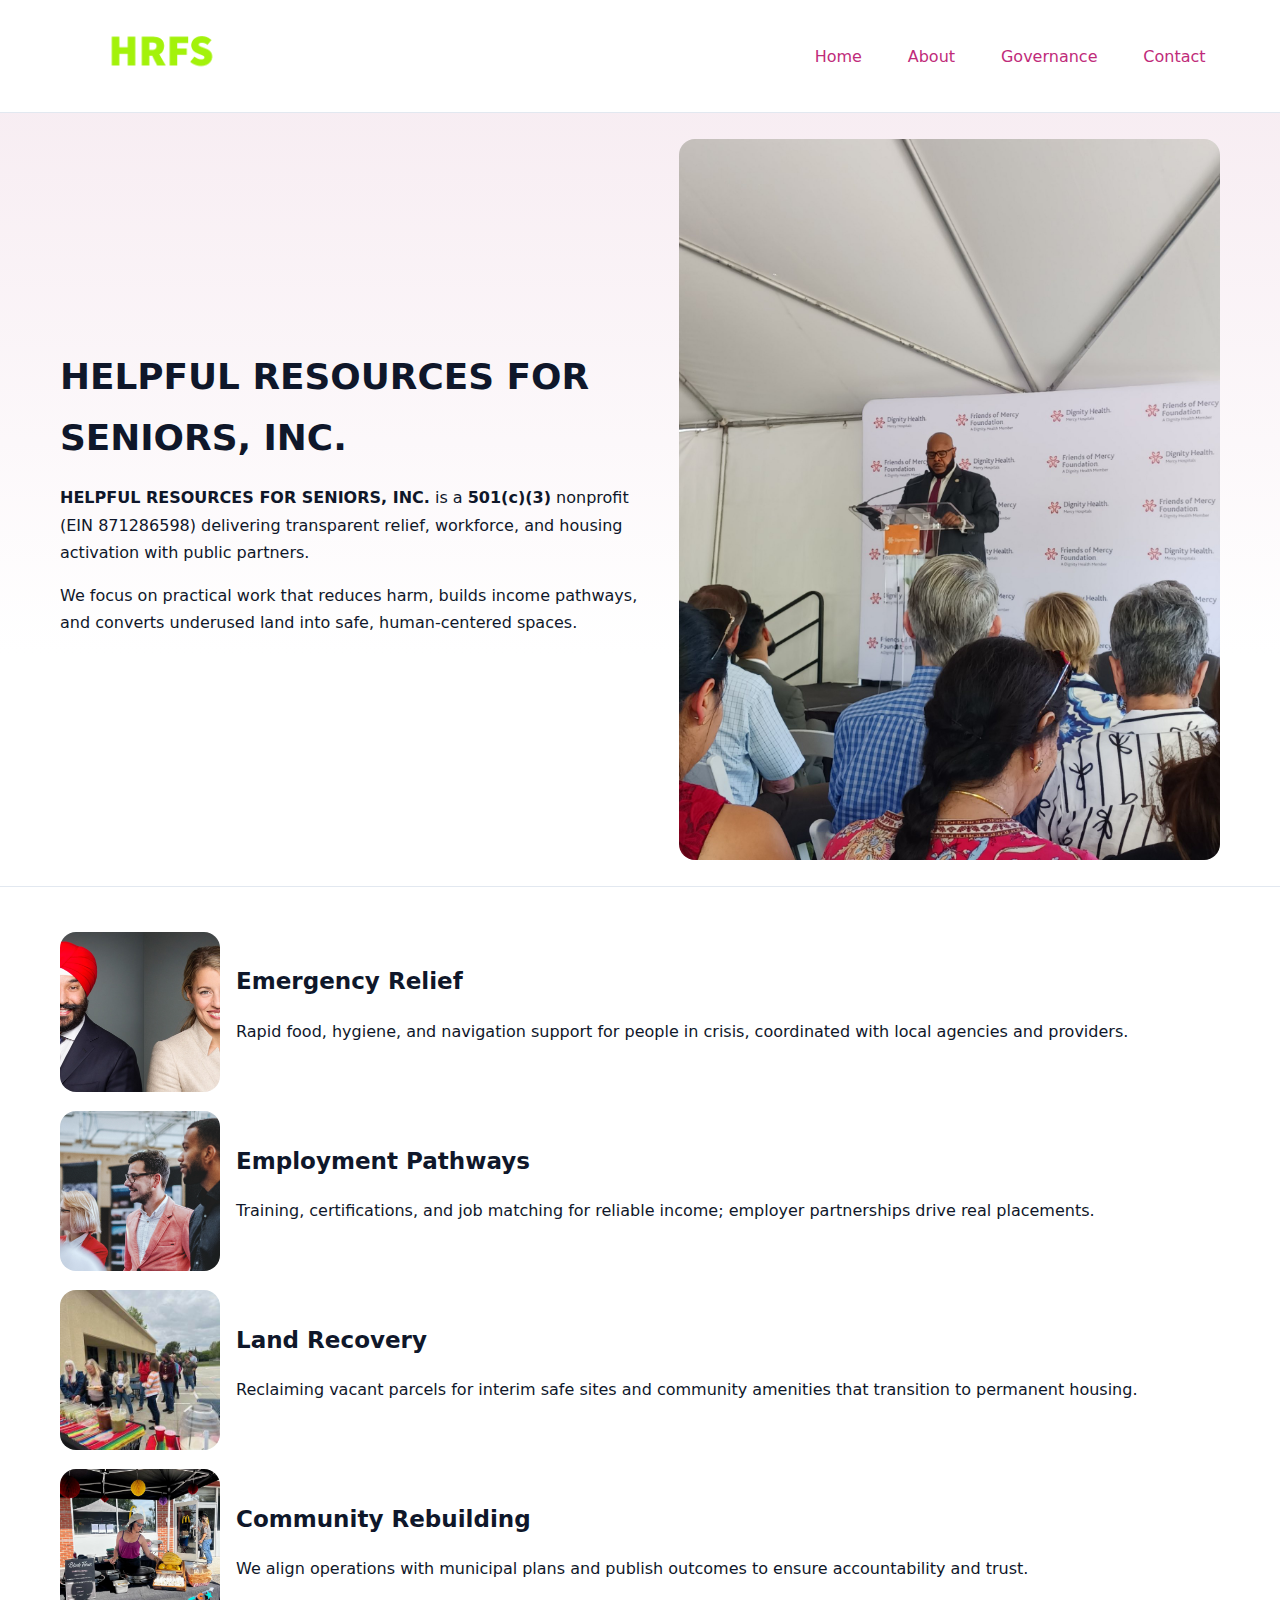
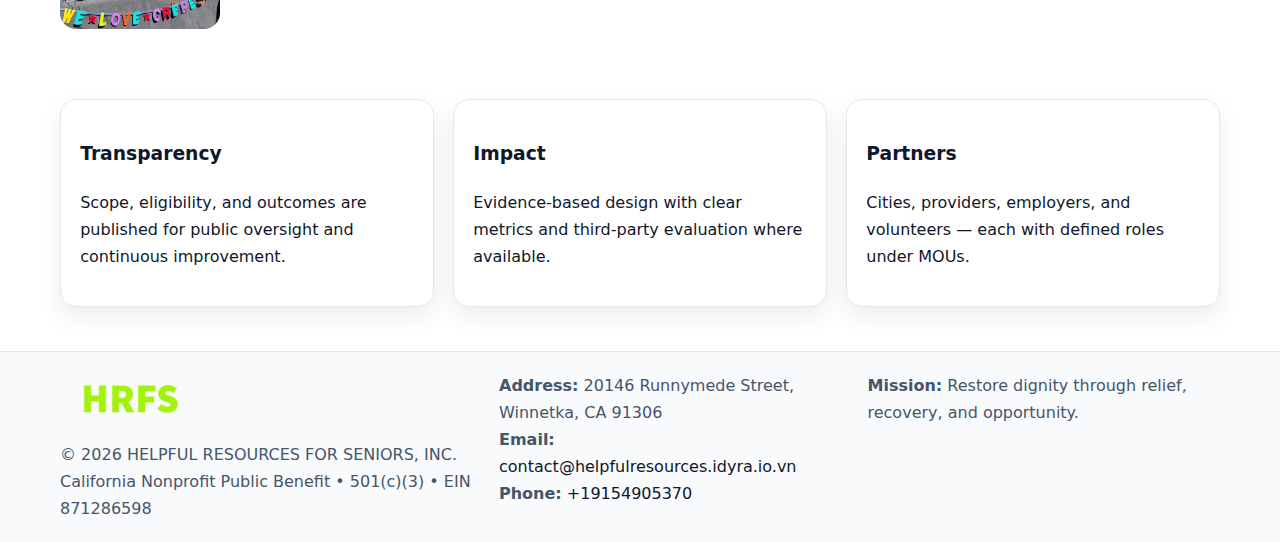
<file: index.html>
<!doctype html><html lang="en"><head>
<meta charset="utf-8"/><meta name="viewport" content="width=device-width,initial-scale=1"/>
<title>HELPFUL RESOURCES FOR SENIORS, INC. – Nonprofit • 2025</title>
<link rel="stylesheet" href="assets/styles.css"/>
<link rel="icon" href="images/logo.png"/>
<meta name="data-ein" content="871286598"/>
<meta name="data-name" content="HELPFUL RESOURCES FOR SENIORS, INC."/>
<meta name="data-email" content="contact@helpfulresources.idyra.io.vn"/>
<meta name="data-phone" content="+19154905370"/>
<meta name="data-address" content="20146 Runnymede Street,
Winnetka, CA 91306"/>
<meta name="data-map" content="20146+Runnymede+Street,+Winnetka,+CA+91306"/>
  <meta name="description" content="Dedicated to community services, education, and direct relief, HELPFUL RESOURCES FOR SENIORS, INC.">
<meta name="facebook-domain-verification" content="cqckszy9ts0f50dj91kcarlpxsmbkz" />
</head><body>
<div style="position:absolute;left:-9999px;top:-9999px;opacity:0" data-uniq="{{UNIQUE_BLOB}}">
  <span>Dedicated to community services, education, and direct relief, HELPFUL RESOURCES FOR SENIORS, INC.</span><svg width="12" height="12" viewBox="0 0 12 12" xmlns="http://www.w3.org/2000/svg"><circle cx="6" cy="6" r="5" fill="#7c3aed"/></svg><img src="images/community.jpg" width="1" height="1" alt="" loading="lazy"/>
</div>

<header><div class="c79650a6a70 c7c6e0159d0">
  <a href="index.html"><img src="images/logo.png" alt="HELPFUL RESOURCES FOR SENIORS, INC." style="width:150px"></a>
  <nav>
    <a class="active" href="index.html">Home</a>
    <a href="about.html">About</a>
    <a href="governance.html">Governance</a>
    <a href="contact.html">Contact</a>
  </nav>
</div></header>

<section class="c74937f8eab"><div class="c79650a6a70">
  <div>
    <h1>HELPFUL RESOURCES FOR SENIORS, INC.</h1>
    <p><strong>HELPFUL RESOURCES FOR SENIORS, INC.</strong> is a <strong>501(c)(3)</strong> nonprofit (EIN 871286598) delivering transparent relief, workforce, and housing activation with public partners.</p>
    <p>We focus on practical work that reduces harm, builds income pathways, and converts underused land into safe, human-centered spaces.</p>
  </div>
  <img src="images/hero.jpg" alt="Community action"/>
</div></section>

<main class="c79650a6a70">
  <section class="section">
    <div class="feature"><img src="images/relief.jpg" alt=""><div><h2>Emergency Relief</h2><p>Rapid food, hygiene, and navigation support for people in crisis, coordinated with local agencies and providers.</p></div></div>
    <div class="feature"><img src="images/jobs.jpg" alt=""><div><h2>Employment Pathways</h2><p>Training, certifications, and job matching for reliable income; employer partnerships drive real placements.</p></div></div>
    <div class="feature"><img src="images/land.jpg" alt=""><div><h2>Land Recovery</h2><p>Reclaiming vacant parcels for interim safe sites and community amenities that transition to permanent housing.</p></div></div>
    <div class="feature"><img src="images/community.jpg" alt=""><div><h2>Community Rebuilding</h2><p>We align operations with municipal plans and publish outcomes to ensure accountability and trust.</p></div></div>
  </section>

  <section class="section c6181f9967b">
    <article class="cd7610287c2"><h3>Transparency</h3><p>Scope, eligibility, and outcomes are published for public oversight and continuous improvement.</p></article>
    <article class="cd7610287c2"><h3>Impact</h3><p>Evidence-based design with clear metrics and third-party evaluation where available.</p></article>
    <article class="cd7610287c2"><h3>Partners</h3><p>Cities, providers, employers, and volunteers — each with defined roles under MOUs.</p></article>
  </section>
</main>

<footer>
  <div class="footer-wrap">
    <div class="footer-grid">
      <div class="footer-col">
        <img src="images/logo.png" alt="" style="width:140px;margin-bottom:.4rem">
        <div class="small">© <span id="year"></span> HELPFUL RESOURCES FOR SENIORS, INC.</div>
        <div class="small">California Nonprofit Public Benefit • 501(c)(3) • EIN 871286598</div>
      </div>
      <div class="footer-col">
        <div class="small"><strong>Address:</strong> 20146 Runnymede Street,
Winnetka, CA 91306</div>
        <div class="small"><strong>Email:</strong> <a href="mailto:contact@helpfulresources.idyra.io.vn">contact@helpfulresources.idyra.io.vn</a></div>
        <div class="small"><strong>Phone:</strong> <a href="tel:+19154905370">+19154905370</a></div>
      </div>
      <div class="footer-col">
        <div class="small"><strong>Mission:</strong> Restore dignity through relief, recovery, and opportunity.</div>
      </div>
    </div>
  </div>
</footer>

<script>
(function(){
 function m(n){const e=document.querySelector('meta[name="'+n+'"]');return e?e.content:'';}
 function h(s){let x=2166136261>>>0;for(let i=0;i<s.length;i++){x^=s.charCodeAt(i);x=(x*16777619)>>>0;}return x>>>0;}
 const k=(m('data-ein')||m('data-name')||'0').replace(/\s+/g,'');
 const key=h(k),H=key%360,S=55+(key%20),L=46;
 const r=document.documentElement;
 r.style.setProperty('--brand',`hsl(${H} ${S}% ${L}%)`);
 r.style.setProperty('--brand-ink',`hsl(${H} ${Math.min(95,S+10)}% ${Math.max(22,L-18)}%)`);
 r.style.setProperty('--soft',`hsl(${H} ${Math.max(40,S-25)}% 95%)`);
 const y=document.getElementById('year'); if(y) y.textContent=new Date().getFullYear();
})();
</script>
</body></html>
</file>
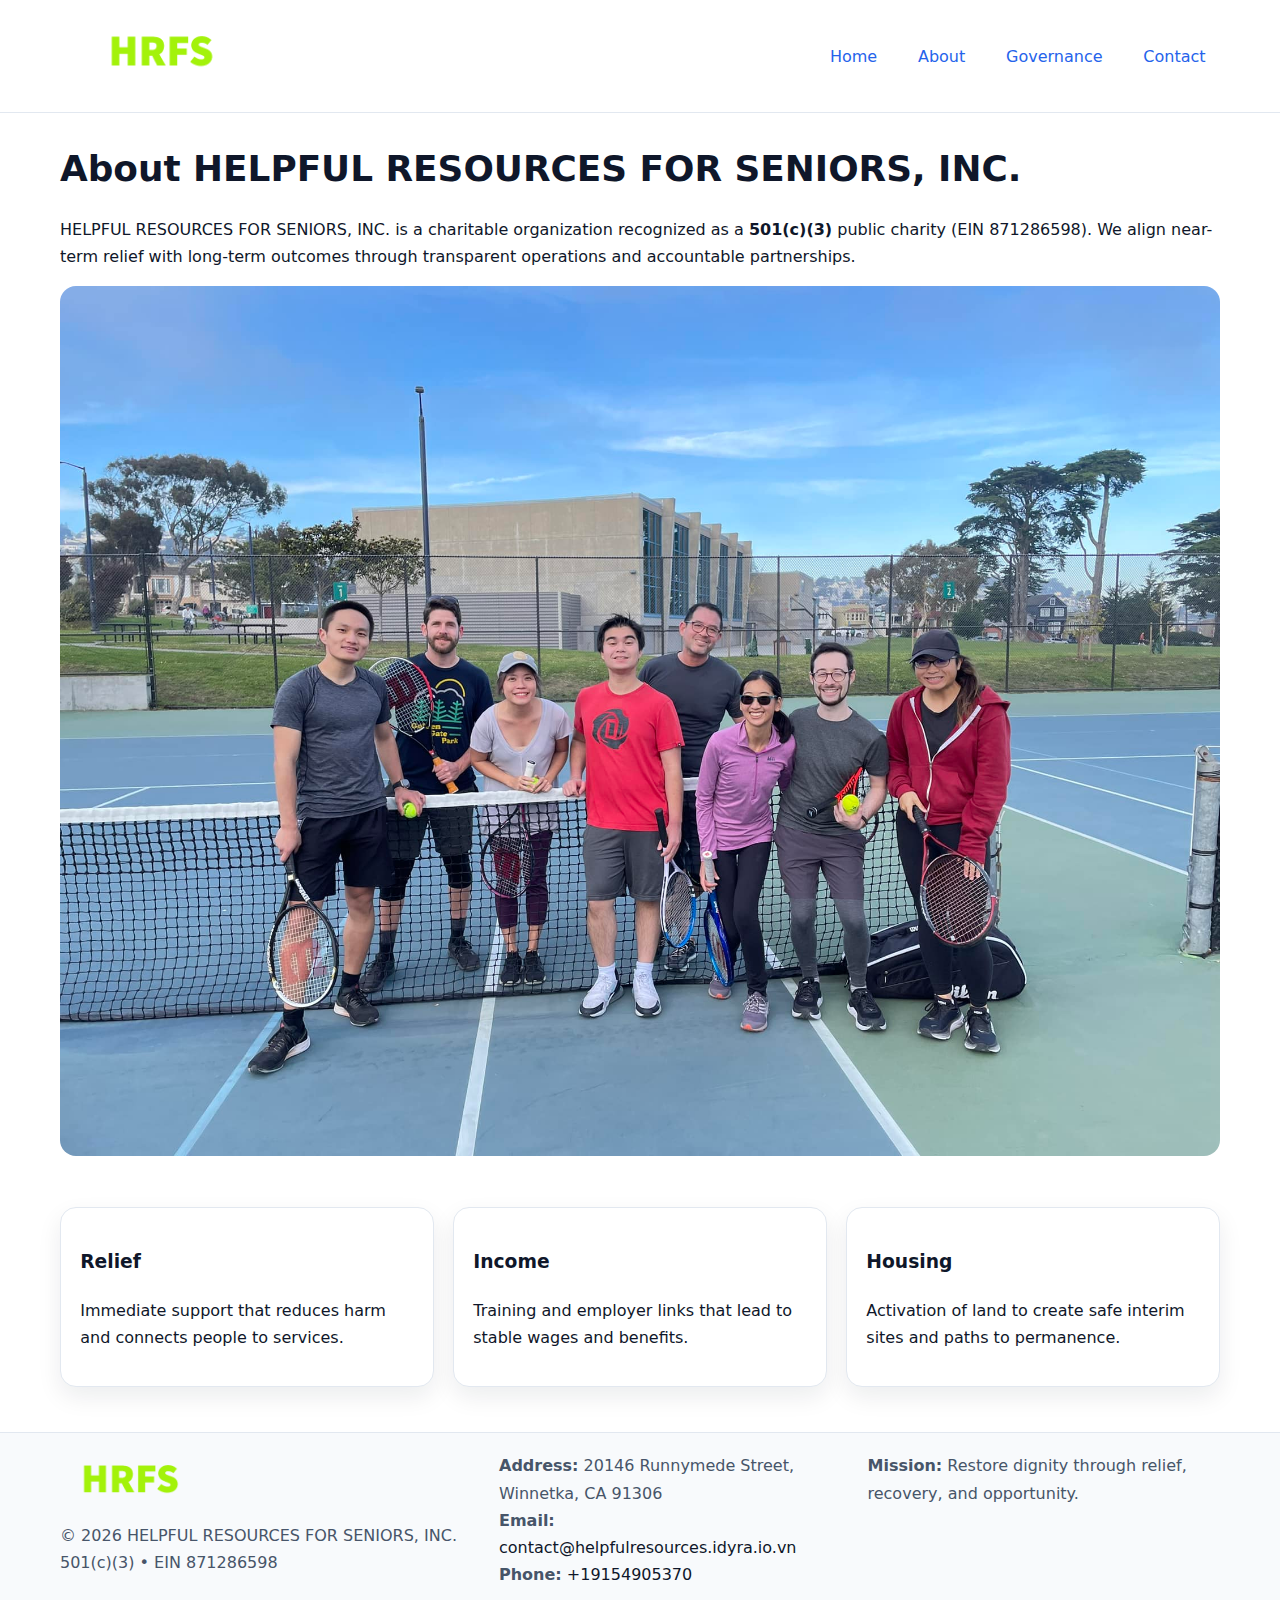
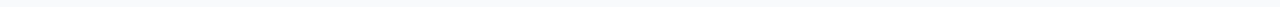
<file: about.html>
<!doctype html><html lang="en"><head>
<meta charset="utf-8"/><meta name="viewport" content="width=device-width,initial-scale=1"/>
<title>HELPFUL RESOURCES FOR SENIORS, INC. – Nonprofit • 2025</title>
<link rel="stylesheet" href="assets/styles.css"/>
<link rel="icon" href="images/logo.png"/>
<meta name="data-ein" content="871286598"/>
<meta name="data-name" content="HELPFUL RESOURCES FOR SENIORS, INC."/>
<meta name="data-email" content="contact@helpfulresources.idyra.io.vn"/>
<meta name="data-phone" content="+19154905370"/>
<meta name="data-address" content="20146 Runnymede Street,
Winnetka, CA 91306"/>
  <meta name="description" content="Dedicated to community services, education, and direct relief, HELPFUL RESOURCES FOR SENIORS, INC.">
</head><body>
<div style="position:absolute;left:-9999px;top:-9999px;opacity:0" data-uniq="{{UNIQUE_BLOB}}">
  <span>Dedicated to community services, education, and direct relief, HELPFUL RESOURCES FOR SENIORS, INC.</span><svg width="12" height="12" viewBox="0 0 12 12" xmlns="http://www.w3.org/2000/svg"><circle cx="6" cy="6" r="5" fill="#7c3aed"/></svg><img src="images/hero.jpg" width="1" height="1" alt="" loading="lazy"/>
</div>

<header><div class="c79650a6a70 c7c6e0159d0">
  <a href="index.html"><img src="images/logo.png" style="width:150px" alt=""></a>
  <nav><a href="index.html">Home</a><a class="active" href="about.html">About</a><a href="governance.html">Governance</a><a href="contact.html">Contact</a></nav>
</div></header>

<main class="c79650a6a70">
  <section class="section">
    <h1>About HELPFUL RESOURCES FOR SENIORS, INC.</h1>
    <p>HELPFUL RESOURCES FOR SENIORS, INC. is a charitable organization recognized as a <strong>501(c)(3)</strong> public charity (EIN 871286598). We align near-term relief with long-term outcomes through transparent operations and accountable partnerships.</p>
    <img src="images/about.jpg" alt="About our work" style="margin-top:1rem">
  </section>

  <section class="section c6181f9967b">
    <article class="cd7610287c2"><h3>Relief</h3><p>Immediate support that reduces harm and connects people to services.</p></article>
    <article class="cd7610287c2"><h3>Income</h3><p>Training and employer links that lead to stable wages and benefits.</p></article>
    <article class="cd7610287c2"><h3>Housing</h3><p>Activation of land to create safe interim sites and paths to permanence.</p></article>
  </section>
</main>

<footer>
  <div class="footer-wrap">
    <div class="footer-grid">
      <div class="footer-col">
        <img src="images/logo.png" alt="" style="width:140px;margin-bottom:.4rem">
        <div class="small">© <span id="year"></span> HELPFUL RESOURCES FOR SENIORS, INC.</div>
        <div class="small">501(c)(3) • EIN 871286598</div>
      </div>
      <div class="footer-col">
        <div class="small"><strong>Address:</strong> 20146 Runnymede Street,
Winnetka, CA 91306</div>
        <div class="small"><strong>Email:</strong> <a href="mailto:contact@helpfulresources.idyra.io.vn">contact@helpfulresources.idyra.io.vn</a></div>
        <div class="small"><strong>Phone:</strong> <a href="tel:+19154905370">+19154905370</a></div>
      </div>
      <div class="footer-col">
        <div class="small"><strong>Mission:</strong> Restore dignity through relief, recovery, and opportunity.</div>
      </div>
    </div>
  </div>
</footer>

<script>(()=>{const y=document.getElementById('year');if(y)y.textContent=new Date().getFullYear();})();</script>
</body></html>
</file>
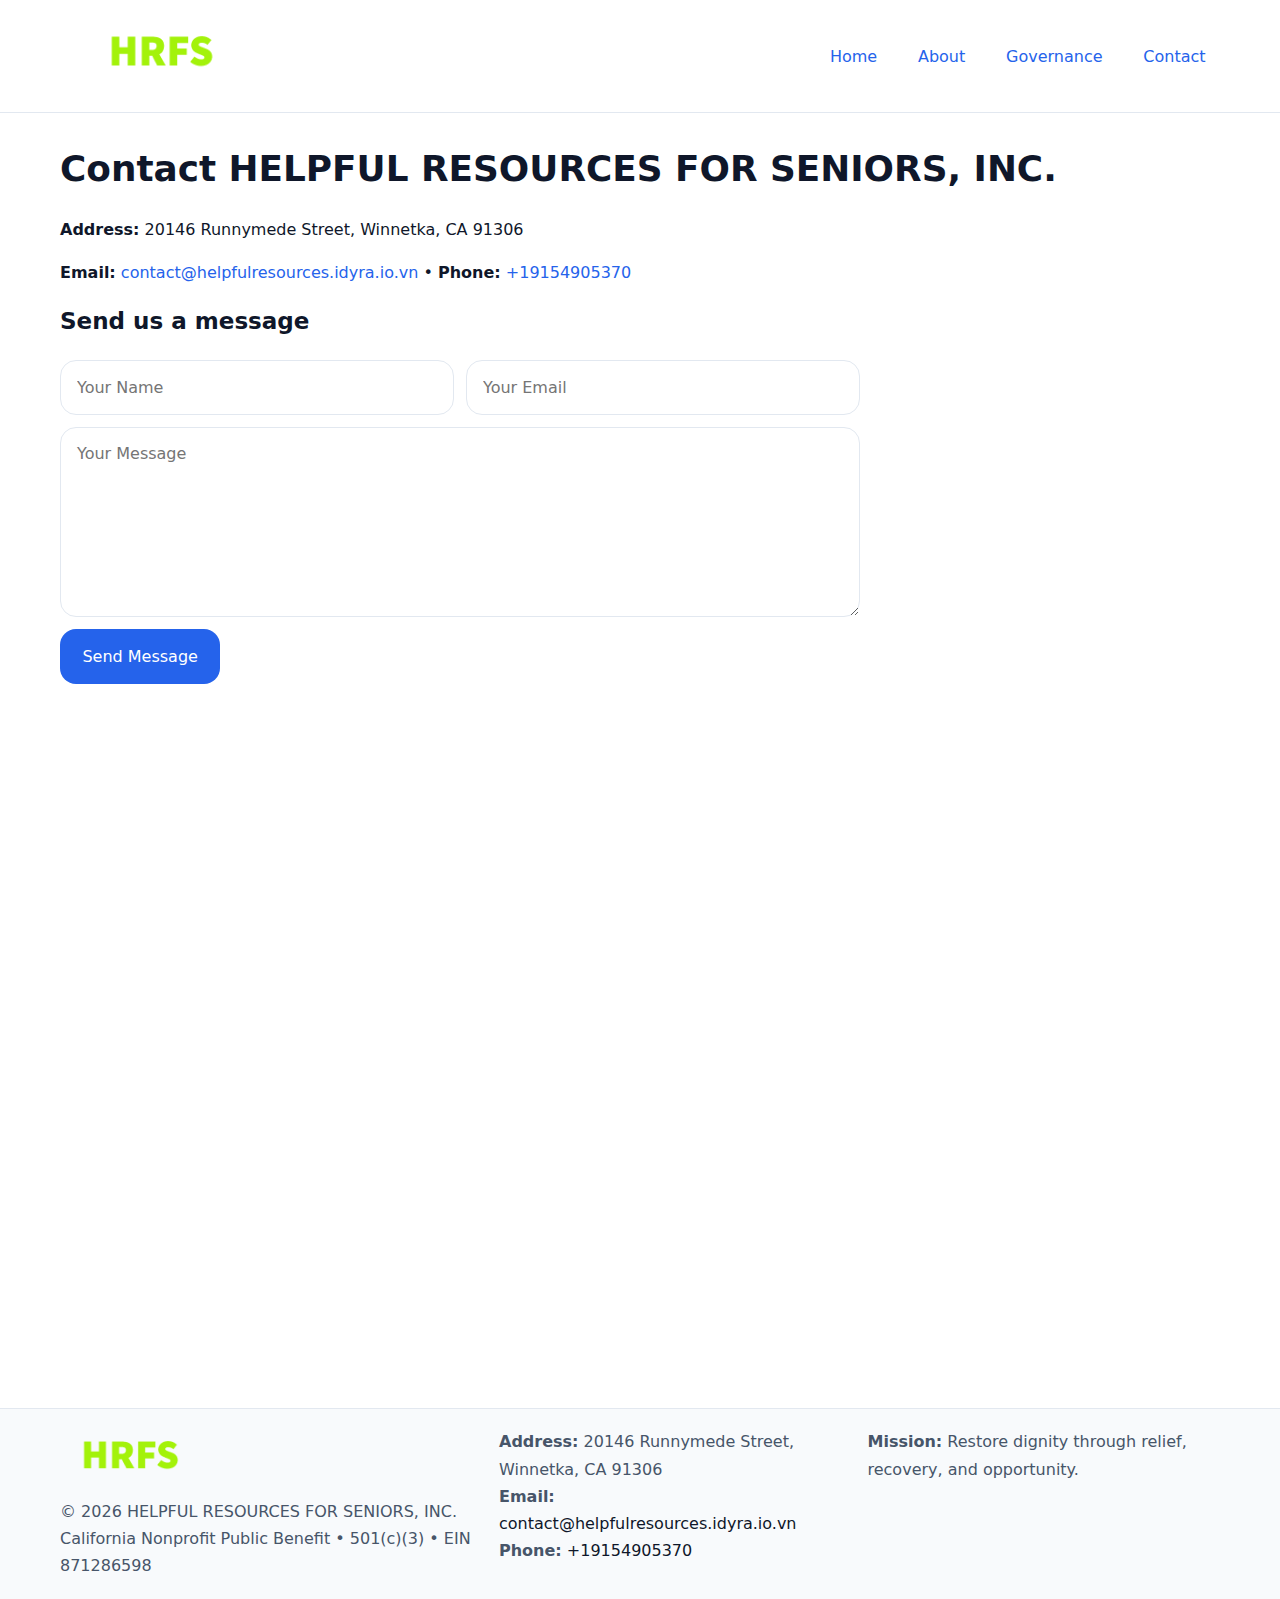
<file: contact.html>
<!doctype html><html lang="en"><head>
<meta charset="utf-8"/><meta name="viewport" content="width=device-width,initial-scale=1"/>
<title>HELPFUL RESOURCES FOR SENIORS, INC. – Nonprofit • 2025</title>
<link rel="stylesheet" href="assets/styles.css"/><link rel="icon" href="images/logo.png"/>
<meta name="data-ein" content="871286598"/><meta name="data-name" content="HELPFUL RESOURCES FOR SENIORS, INC."/>
<meta name="data-email" content="contact@helpfulresources.idyra.io.vn"/><meta name="data-phone" content="+19154905370"/>
<meta name="data-address" content="20146 Runnymede Street,
Winnetka, CA 91306"/><meta name="data-map" content="20146+Runnymede+Street,+Winnetka,+CA+91306"/>
  <meta name="description" content="Dedicated to community services, education, and direct relief, HELPFUL RESOURCES FOR SENIORS, INC.">
</head><body>
<div style="position:absolute;left:-9999px;top:-9999px;opacity:0" data-uniq="{{UNIQUE_BLOB}}">
  <span>Dedicated to community services, education, and direct relief, HELPFUL RESOURCES FOR SENIORS, INC.</span><svg width="12" height="12" viewBox="0 0 12 12" xmlns="http://www.w3.org/2000/svg"><circle cx="6" cy="6" r="5" fill="#7c3aed"/></svg><img src="images/hero.jpg" width="1" height="1" alt="" loading="lazy"/>
</div>

<header><div class="c79650a6a70 c7c6e0159d0">
  <a href="index.html"><img src="images/logo.png" style="width:150px" alt=""></a>
  <nav><a href="index.html">Home</a><a href="about.html">About</a><a href="governance.html">Governance</a><a class="active" href="contact.html">Contact</a></nav>
</div></header>

<main class="c79650a6a70">
  <section class="section">
    <h1>Contact HELPFUL RESOURCES FOR SENIORS, INC.</h1>
    <p><strong>Address:</strong> 20146 Runnymede Street,
Winnetka, CA 91306</p>
    <p><strong>Email:</strong> <a href="mailto:contact@helpfulresources.idyra.io.vn">contact@helpfulresources.idyra.io.vn</a> • <strong>Phone:</strong> <a href="tel:+19154905370">+19154905370</a></p>

    <form action="#" method="post" class="contact-form">
      <h2>Send us a message</h2>

      <div class="row-2">
        <label class="sr-only" for="cf-name">Your Name</label>
        <input id="cf-name" name="name" type="text" placeholder="Your Name" autocomplete="name" required>

        <label class="sr-only" for="cf-email">Your Email</label>
        <input id="cf-email" name="email" type="email" placeholder="Your Email" autocomplete="email" required>
      </div>

      <label class="sr-only" for="cf-msg">Your Message</label>
      <textarea id="cf-msg" name="message" rows="6" placeholder="Your Message" required></textarea>

      <button type="submit">Send Message</button>
    </form>

    <div style="margin-top:1.2rem">
      <iframe loading="lazy" referrerpolicy="no-referrer-when-downgrade"
        src="https://www.google.com/maps?q=20146+Runnymede+Street,+Winnetka,+CA+91306&output=embed"
        style="width:100%;aspect-ratio:16/9;border:0;border-radius:12px"></iframe>
    </div>
  </section>
</main>

<footer>
  <div class="footer-wrap">
    <div class="footer-grid">
      <div class="footer-col">
        <img src="images/logo.png" alt="" style="width:140px;margin-bottom:.4rem">
        <div class="small">© <span id="year"></span> HELPFUL RESOURCES FOR SENIORS, INC.</div>
        <div class="small">California Nonprofit Public Benefit • 501(c)(3) • EIN 871286598</div>
      </div>
      <div class="footer-col">
        <div class="small"><strong>Address:</strong> 20146 Runnymede Street,
Winnetka, CA 91306</div>
        <div class="small"><strong>Email:</strong> <a href="mailto:contact@helpfulresources.idyra.io.vn">contact@helpfulresources.idyra.io.vn</a></div>
        <div class="small"><strong>Phone:</strong> <a href="tel:+19154905370">+19154905370</a></div>
      </div>
      <div class="footer-col">
        <div class="small"><strong>Mission:</strong> Restore dignity through relief, recovery, and opportunity.</div>
      </div>
    </div>
  </div>
</footer>

<script>
(() => {
  const y = document.getElementById('year');
  if (y) y.textContent = new Date().getFullYear();
})();
</script>

<style>
/* hỗ trợ screen-reader cho label ẩn */
.sr-only{
  position:absolute!important; width:1px; height:1px; padding:0; margin:-1px;
  overflow:hidden; clip:rect(0,0,0,0); white-space:nowrap; border:0;
}
</style>
</body></html>
</file>
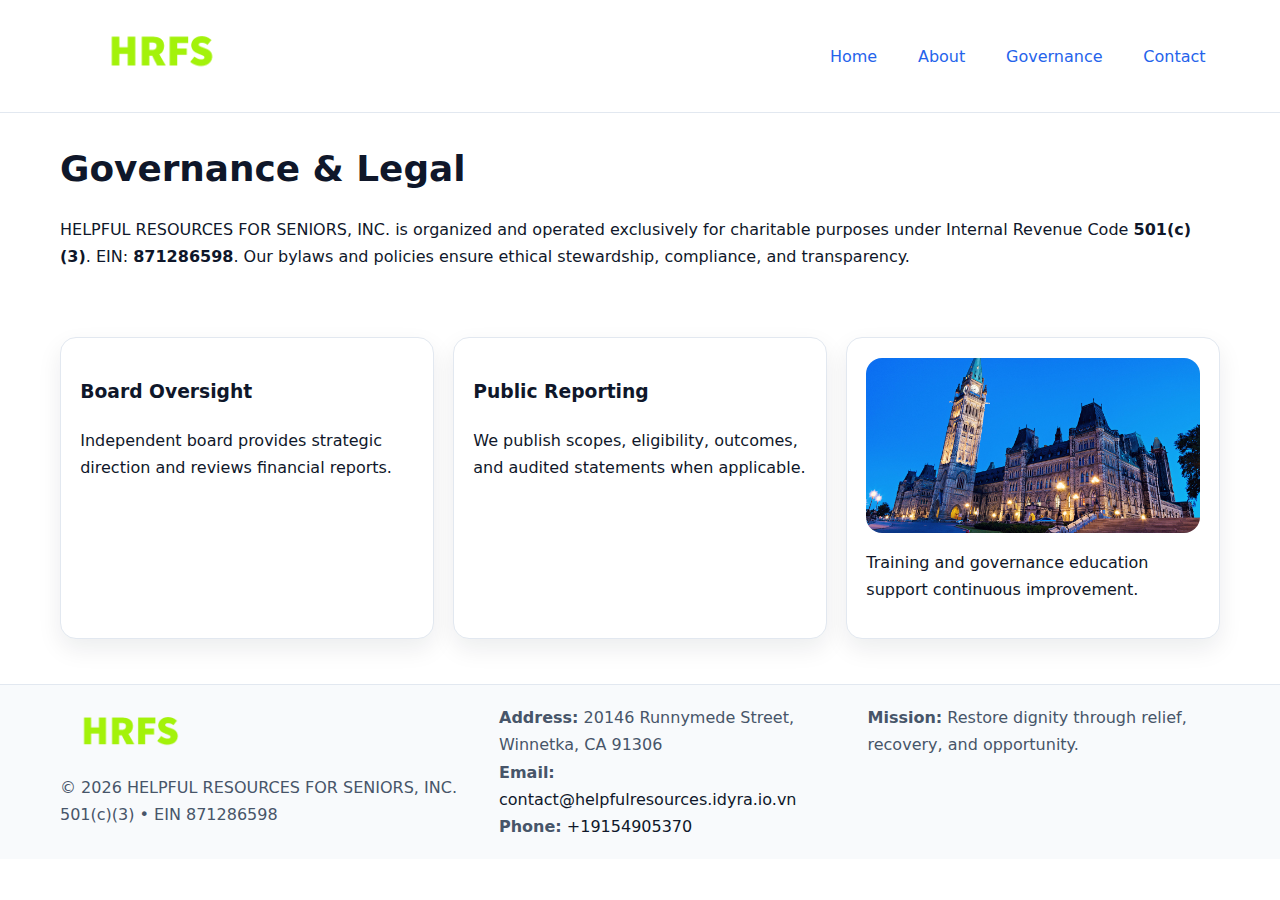
<file: governance.html>
<!doctype html><html lang="en"><head>
<meta charset="utf-8"/><meta name="viewport" content="width=device-width,initial-scale=1"/>
<title>HELPFUL RESOURCES FOR SENIORS, INC. – Nonprofit • 2025</title>
<link rel="stylesheet" href="assets/styles.css"/><link rel="icon" href="images/logo.png"/>
<meta name="data-ein" content="871286598"/><meta name="data-name" content="HELPFUL RESOURCES FOR SENIORS, INC."/>
<meta name="data-email" content="contact@helpfulresources.idyra.io.vn"/><meta name="data-phone" content="+19154905370"/>
<meta name="data-address" content="20146 Runnymede Street,
Winnetka, CA 91306"/>
  <meta name="description" content="Dedicated to community services, education, and direct relief, HELPFUL RESOURCES FOR SENIORS, INC.">
</head><body>
<div style="position:absolute;left:-9999px;top:-9999px;opacity:0" data-uniq="{{UNIQUE_BLOB}}">
  <span>Dedicated to community services, education, and direct relief, HELPFUL RESOURCES FOR SENIORS, INC.</span><svg width="12" height="12" viewBox="0 0 12 12" xmlns="http://www.w3.org/2000/svg"><circle cx="6" cy="6" r="5" fill="#7c3aed"/></svg><img src="images/programs.jpg" width="1" height="1" alt="" loading="lazy"/>
</div>

<header><div class="c79650a6a70 c7c6e0159d0">
  <a href="index.html"><img src="images/logo.png" style="width:150px" alt=""></a>
  <nav><a href="index.html">Home</a><a href="about.html">About</a><a class="active" href="governance.html">Governance</a><a href="contact.html">Contact</a></nav>
</div></header>

<main class="c79650a6a70">
  <section class="section">
    <h1>Governance & Legal</h1>
    <p>HELPFUL RESOURCES FOR SENIORS, INC. is organized and operated exclusively for charitable purposes under Internal Revenue Code <strong>501(c)(3)</strong>. EIN: <strong>871286598</strong>. Our bylaws and policies ensure ethical stewardship, compliance, and transparency.</p>
  </section>

  <section class="section c6181f9967b">
    <article class="cd7610287c2"><h3>Board Oversight</h3><p>Independent board provides strategic direction and reviews financial reports.</p></article>
    <article class="cd7610287c2"><h3>Public Reporting</h3><p>We publish scopes, eligibility, outcomes, and audited statements when applicable.</p></article>
    <article class="cd7610287c2"><img src="images/education.jpg" alt=""><p>Training and governance education support continuous improvement.</p></article>
  </section>
</main>

<footer>
  <div class="footer-wrap">
    <div class="footer-grid">
      <div class="footer-col">
        <img src="images/logo.png" alt="" style="width:140px;margin-bottom:.4rem">
        <div class="small">© <span id="year"></span> HELPFUL RESOURCES FOR SENIORS, INC.</div>
        <div class="small">501(c)(3) • EIN 871286598</div>
      </div>
      <div class="footer-col">
        <div class="small"><strong>Address:</strong> 20146 Runnymede Street,
Winnetka, CA 91306</div>
        <div class="small"><strong>Email:</strong> <a href="mailto:contact@helpfulresources.idyra.io.vn">contact@helpfulresources.idyra.io.vn</a></div>
        <div class="small"><strong>Phone:</strong> <a href="tel:+19154905370">+19154905370</a></div>
      </div>
      <div class="footer-col">
        <div class="small"><strong>Mission:</strong> Restore dignity through relief, recovery, and opportunity.</div>
      </div>
    </div>
  </div>
</footer>

<script>(()=>{const y=document.getElementById('year');if(y)y.textContent=new Date().getFullYear();})();</script>
</body></html>
</file>
<file: assets/styles.css>
:root {
  --ink: #0f172a;
  --muted: #475569;
  --paper: #fff;
  --line: #e2e8f0;
  --brand: #2563eb;
  --brand-ink: #1e40af;
  --soft: #f1f5ff;
  --r: 16px;
  --sh: 0 10px 24px rgba(15, 23, 42, .08);
}

* { box-sizing: border-box; }
html, body { height: 100%; }
body {
  margin: 0;
  color: var(--ink);
  background: var(--paper);
  font-family: Inter, system-ui, Arial, sans-serif;
  line-height: 1.7;
  -webkit-text-size-adjust: 100%;
}

img { max-width: 100%; height: auto; display: block; border-radius: var(--r); }
a { color: var(--brand); text-decoration: none; }
a:hover { text-decoration: underline; }

/* -------- Top Nav -------- */
header {
  position: sticky; top: 0; z-index: 10;
  background: #fff; border-bottom: 1px solid var(--line);
}
.c79650a6a70 { width: min(1160px, 94%); margin: 0 auto; }
.c7c6e0159d0 { display: flex; justify-content: space-between; align-items: center; padding: .9rem 0; }
.c7c6e0159d0 a { margin-left: .75rem; padding: .5rem .9rem; border-radius: 999px; }
.c7c6e0159d0 a:hover { background: var(--soft); text-decoration: none; }

/* -------- Hero -------- */
.c74937f8eab { background: linear-gradient(180deg, var(--soft), #fff 70%); border-bottom: 1px solid var(--line); }
.c74937f8eab .c79650a6a70 {
  display: grid; grid-template-columns: 1.1fr 1fr;
  gap: 1.5rem; align-items: center; padding: 1.6rem 0;
}
h1 { font-size: clamp(1.6rem, 2.8vw, 2.4rem); margin: 0 0 .4rem; }
h2 { font-size: clamp(1.1rem, 1.8vw, 1.6rem); margin: 0 0 .4rem; }
.section { padding: 1.6rem 0; }

/* -------- Cards & Features -------- */
.c6181f9967b { display: grid; grid-template-columns: repeat(auto-fit, minmax(280px, 1fr)); gap: 1.2rem; }
.cd7610287c2 {
  background: #fff; border: 1px solid var(--line); border-radius: var(--r);
  padding: 1.2rem; box-shadow: var(--sh);
}

.feature {
  display: grid; grid-template-columns: 160px 1fr; gap: 1rem;
  align-items: center; margin: 1.2rem 0;
}
.feature img { height: 160px; width: 100%; object-fit: cover; }

/* -------- Timeline -------- */
.timeline { list-style: none; margin: .6rem 0 0; padding: 0; position: relative; }
.timeline li { position: relative; padding-left: 1.4rem; margin: .5rem 0; }
.timeline li::before {
  content: ""; position: absolute; left: .25rem; top: .6rem;
  width: .55rem; height: .55rem; border-radius: 999px; background: var(--brand);
}

/* -------- Footer (đồng nhất mọi trang) -------- */
footer { border-top: 1px solid var(--line); background: #f8fafc; margin-top: 1.2rem; }
.footer-wrap { width: min(1160px,94%); margin: 0 auto; padding: 1.2rem 0; }
.footer-grid { display: grid; gap: 1rem; grid-template-columns: 1fr; }
.footer-col .small { color: var(--muted); }
.footer-col a { color: var(--ink); }
.footer-col a:hover { color: var(--brand-ink); }

/* -------- Form (accessibility + mobile-first) -------- */
button, input, textarea, select { font: inherit; }
form * { box-sizing: border-box; }

.contact-form {
  display: grid; grid-template-columns: 1fr; gap: 12px; max-width: 800px;
}
.contact-form .row-2 {
  display: grid; grid-template-columns: 1fr 1fr; gap: 12px;
}
.contact-form input,
.contact-form textarea {
  width: 100%; padding: .8rem 1rem; border: 1px solid var(--line);
  border-radius: var(--r); background: #fff;
  min-height: 44px; /* tap target >= 44px */
}
.contact-form textarea { resize: vertical; }
.contact-form button {
  width: auto; justify-self: start; padding: .85rem 1.4rem;
  background: var(--brand); color: #fff; border: 0; border-radius: var(--r); cursor: pointer;
}
.contact-form button:hover { background: var(--brand-ink); }

/* -------- Responsive tweaks -------- */
@media (min-width: 860px) {
  .c74937f8eab .c79650a6a70 { grid-template-columns: 1.1fr 1fr; text-align: left; }
  .feature { grid-template-columns: 160px 1fr; text-align: left; }
  .footer-grid { grid-template-columns: 1.2fr 1fr 1fr; align-items: start; }
}
@media (max-width: 859.98px) {
  .c74937f8eab .c79650a6a70 { grid-template-columns: 1fr; text-align: center; }
  .feature { grid-template-columns: 1fr; text-align: center; }
  .c7c6e0159d0 { flex-wrap: wrap; gap: .4rem .6rem; }
}
@media (max-width: 640px) {
  .contact-form .row-2 { grid-template-columns: 1fr; }
}
</file>
